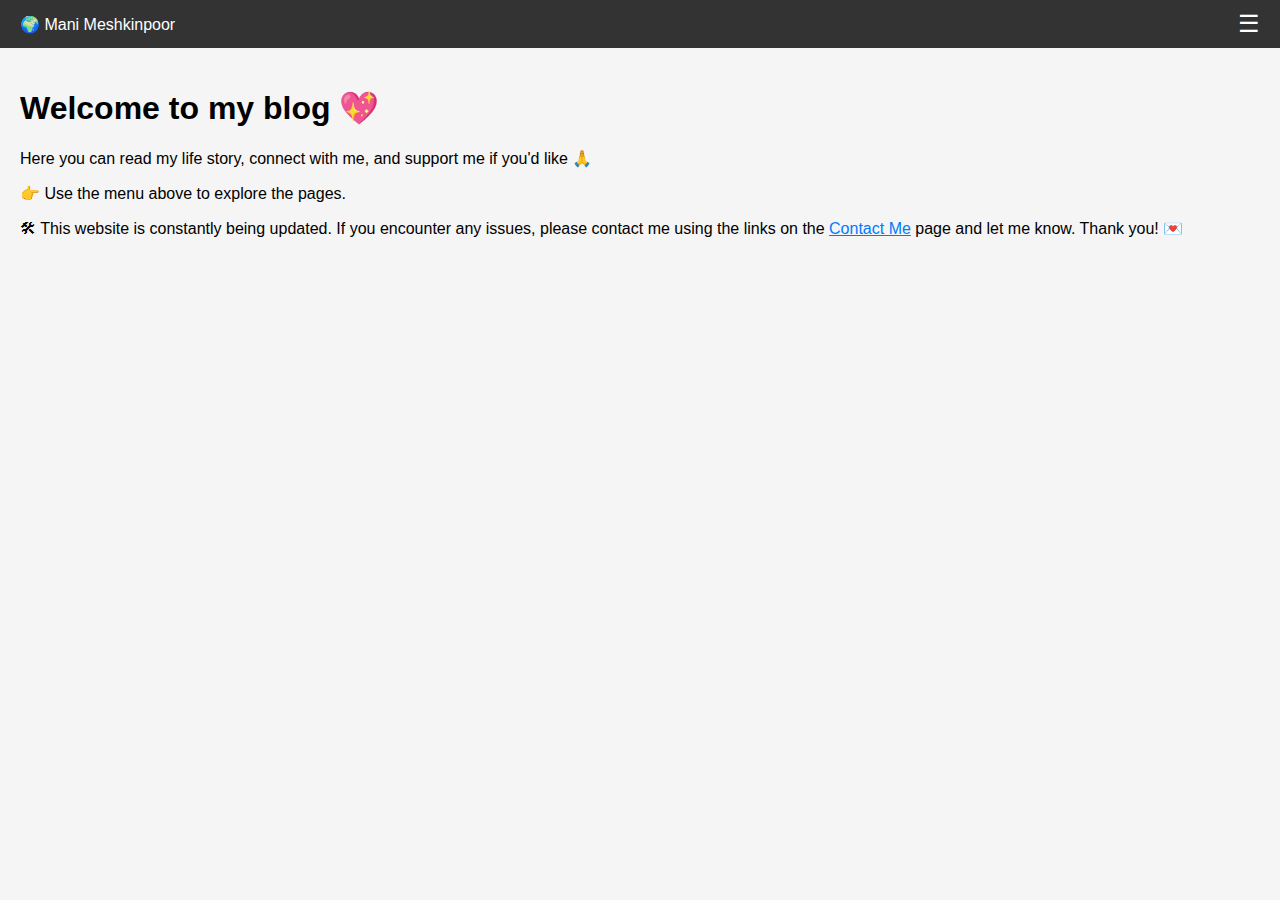
<file: index.html>
<!DOCTYPE html>
<html lang="en">
<head>
  <meta charset="UTF-8">
<meta property="og:title" content="Welcome to My Official Website" />
<meta property="og:description" content="This is the official website of a real person seeking support and freedom. Discover my journey, learn the truth, and join my mission." />
<meta property="og:url" content="https://diaperlover2.github.io/" />
<meta property="og:type" content="website" />
<meta property="og:image" content="https://diaperlover2.github.io/images/cover.jpg" />
  <meta name="viewport" content="width=device-width, initial-scale=1.0">
  <title>Mani Meshkinpoor Blog</title>
 <!-- Google Analytics -->
<script async src="https://www.googletagmanager.com/gtag/js?id=G-LQ7JSGT8RN"></script>
<script>
  window.dataLayer = window.dataLayer || [];
  function gtag(){dataLayer.push(arguments);}
  gtag('js', new Date());
  gtag('config', 'G-LQ7JSGT8RN');
</script>
<script type="application/ld+json">
{
  "@context": "https://schema.org",
  "@type": "WebSite",
  "name": "My Personal Blog",
  "url": "https://diaperlover2.github.io",
  "potentialAction": {
    "@type": "SearchAction",
    "target": "https://diaperlover2.github.io/?q={search_term_string}",
    "query-input": "required name=search_term_string"
  }
}
</script>
  <style>
    body {
      margin: 0;
      font-family: sans-serif;
      background: #f5f5f5;
    }
    header {
      background: #333;
      color: white;
      padding: 10px 20px;
      display: flex;
      align-items: center;
      justify-content: space-between;
    }
    .menu-btn {
      cursor: pointer;
      font-size: 24px;
    }
    .sidebar {
      position: fixed;
      top: 0;
      right: -250px;
      width: 250px;
      height: 100%;
      background-color: #222;
      color: white;
      transition: right 0.3s ease-in-out;
      padding-top: 60px;
      z-index: 999;
    }
    .sidebar a {
      display: block;
      padding: 15px 20px;
      text-decoration: none;
      color: white;
      border-bottom: 1px solid #444;
    }
    .sidebar a:hover {
      background: #444;
    }
    .sidebar.open {
      right: 0;
    }
    .overlay {
      position: fixed;
      top: 0;
      left: 0;
      width: 100%;
      height: 100%;
      background: rgba(0, 0, 0, 0.5);
      display: none;
      z-index: 998;
    }
    .overlay.show {
      display: block;
    }
  </style>
<!-- Meta SEO Tags -->
<meta name="description" content="This is the official personal blog of Mani Meshkinpoor, sharing real-life stories, requests for help, and open connection.">
<meta name="keywords" content="Mani Meshkinpoor, help me, donation, blog, real life, refugee, support">
<meta name="author" content="Mani Meshkinpoor">
<meta name="robots" content="index, follow"></head>
<body>
<link rel="icon" href="favicon.ico" type="image/x-icon">
  <header>
    <div>🌍 Mani Meshkinpoor</div>
    <div class="menu-btn" onclick="toggleSidebar()">☰</div>
  </header>

  <div id="sidebar" class="sidebar">
    <a href="index.html">🏠 Home</a>
    <a href="about.html">👤 About Me</a>
    <a href="blog.html">📝 Blog</a>
    <a href="contact.html">📬 Contact</a>
    <a href="donate.html">💸 donate</a>
    <a href="gallery.html">Gallery</a>
    <a href="faq.html">FAQ</a>
  </div>

  <div id="overlay" class="overlay" onclick="toggleSidebar()"></div>

  <main style="padding: 20px;">
  <h1>Welcome to my blog 💖</h1>
  <p>Here you can read my life story, connect with me, and support me if you'd like 🙏</p>
  <p>👉 Use the menu above to explore the pages.</p>
  <p>🛠 This website is constantly being updated.  
     If you encounter any issues, please contact me using the links on the <a href="contact.html" style="color: #007bff;">Contact Me</a> page and let me know. Thank you! 💌</p>
</main>

  <script>
    function toggleSidebar() {
      document.getElementById('sidebar').classList.toggle('open');
      document.getElementById('overlay').classList.toggle('show');
    }
  </script>
</body>
<div style="position: fixed; top: 0; left: 0; width: 100%; z-index: 999;">
  </div>

<div style="margin-top: 600px;"></div>
</html>
<!DOCTYPE html>
<html lang="en">
<head>
    <meta charset="UTF-8">
    <meta name="viewport" content="width=device-width, initial-scale=1.0">
    <title>Your Website</title>
    <style>
        .banner {
            position: fixed;
            top: 0;
            left: 0;
            width: 100%;
            z-index: 1000; /* Ensures the image stays on top of other elements */
        }
        .banner img {
            width: 100%;
            height: auto; /* Maintains image aspect ratio */
            object-fit: cover; /* Keeps the image clear and fills the space */
        }
        .content {
            margin-top: 600px; /* Pushes content below the banner */
        }
    </style>
</head>
<body>
    <div class="banner">
    
    <div class="content">
        <!-- Rest of your website content goes here -->
    </div>
</body>
</html>
</file>
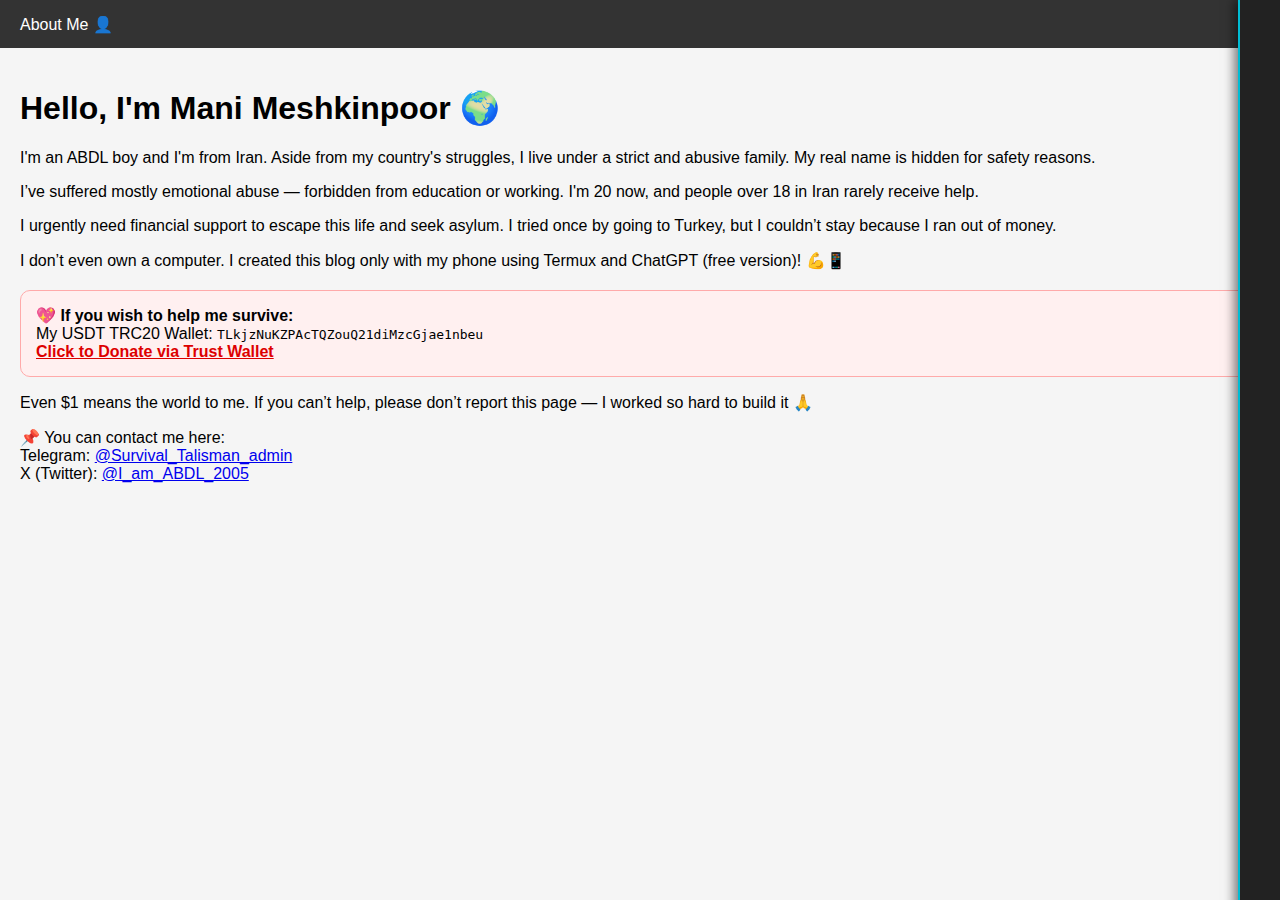
<file: about.html>
<!DOCTYPE html>
<html lang="en">
<head>
  <meta charset="UTF-8" />
  <meta name="viewport" content="width=device-width, initial-scale=1.0" />
  <title>About Me - Mani Meshkinpoor</title>

  <!-- Favicon -->
  <link rel="icon" href="favicon.ico" type="image/x-icon">

  <!-- Meta SEO -->
  <meta name="description" content="This is the official personal blog of Mani Meshkinpoor, sharing real-life stories, requests for help, and open connection.">
  <meta name="keywords" content="Mani Meshkinpoor, help me, donation, blog, real life, refugee, support">
  <meta name="author" content="Mani Meshkinpoor">
  <meta name="robots" content="index, follow">

  <!-- Open Graph -->
  <meta property="og:title" content="About Me" />
  <meta property="og:description" content="Learn more about my life, struggles, and reasons for building this website and campaign." />
  <meta property="og:url" content="https://diaperlover2.github.io/about.html" />
  <meta property="og:type" content="profile" />
  <meta property="og:image" content="https://diaperlover2.github.io/images/about-cover.jpg" />

  <!-- Twitter Card -->
  <meta name="twitter:card" content="summary_large_image" />
  <meta name="twitter:title" content="About Me - Mani Meshkinpoor" />
  <meta name="twitter:description" content="Learn more about my life, struggles, and reasons for building this website and campaign." />
  <meta name="twitter:image" content="https://diaperlover2.github.io/images/about-cover.jpg" />
  <meta name="twitter:site" content="@I_am_ABDL_2005" />

  <!-- JSON-LD Schema -->
  <script type="application/ld+json">
  {
    "@context": "https://schema.org",
    "@type": "Person",
    "name": "Mani Meshkinpoor",
    "url": "https://diaperlover2.github.io/about.html",
    "image": "https://diaperlover2.github.io/images/about-cover.jpg",
    "description": "Refugee from Iran seeking help and support. Learn more about my struggles and why I built this campaign.",
    "sameAs": [
      "https://x.com/I_am_ABDL_2005",
      "https://t.me/Survival_Talisman_admin"
    ]
  }
  </script>

  <!-- Google Analytics -->
  <script async src="https://www.googletagmanager.com/gtag/js?id=G-LQ7JSGT8RN"></script>
  <script>
    window.dataLayer = window.dataLayer || [];
    function gtag(){dataLayer.push(arguments);}
    gtag('js', new Date());
    gtag('config', 'G-LQ7JSGT8RN');
  </script>

  <!-- Style -->
  <link rel="stylesheet" href="style.css">
  <style>
    body {
      margin: 0;
      font-family: sans-serif;
      background: #f5f5f5;
    }
    header {
      background: #333;
      color: white;
      padding: 10px 20px;
      display: flex;
      align-items: center;
      justify-content: space-between;
    }
    .menu-btn {
      cursor: pointer;
      font-size: 24px;
    }
    .sidebar {
      position: fixed;
      top: 0;
      right: -250px;
      width: 250px;
      height: 100%;
      background-color: #222;
      color: white;
      transition: right 0.3s ease-in-out;
      padding-top: 60px;
    }
    .sidebar a {
      display: block;
      padding: 15px 20px;
      text-decoration: none;
      color: white;
      border-bottom: 1px solid #444;
    }
    .sidebar a:hover {
      background: #444;
    }
    .sidebar.open {
      right: 0;
    }
    .overlay {
      position: fixed;
      top: 0;
      left: 0;
      width: 100%;
      height: 100%;
      background: rgba(0, 0, 0, 0.5);
      display: none;
    }
    .overlay.show {
      display: block;
    }
    main {
      padding: 20px;
    }
    .donate-box {
      margin-top: 20px;
      padding: 15px;
      background: #fff0f0;
      border: 1px solid #ffaaaa;
      border-radius: 10px;
    }
    .donate-box a {
      color: #d00;
      font-weight: bold;
    }
  </style>
</head>
<body>

  <div id="menu-placeholder"></div>

  <header>
    <div>About Me 👤</div>
    <div class="menu-btn" onclick="toggleSidebar()">☰</div>
  </header>

  <div id="sidebar" class="sidebar"></div>
  <div id="overlay" class="overlay" onclick="toggleSidebar()"></div>

  <main>
    <h1>Hello, I'm Mani Meshkinpoor 🌍</h1>
    <p>
      I'm an ABDL boy and I'm from Iran. Aside from my country's struggles, I live under a strict and abusive family. My real name is hidden for safety reasons.
    </p>
    <p>
      I’ve suffered mostly emotional abuse — forbidden from education or working. I'm 20 now, and people over 18 in Iran rarely receive help.
    </p>
    <p>
      I urgently need financial support to escape this life and seek asylum. I tried once by going to Turkey, but I couldn’t stay because I ran out of money.
    </p>
    <p>
      I don’t even own a computer. I created this blog only with my phone using Termux and ChatGPT (free version)! 💪📱
    </p>
    <div class="donate-box">
      💖 <strong>If you wish to help me survive:</strong><br>
      My USDT TRC20 Wallet: <code>TLkjzNuKZPAcTQZouQ21diMzcGjae1nbeu</code><br>
      <a href="https://link.trustwallet.com/send?coin=195&address=TLkjzNuKZPAcTQZouQ21diMzcGjae1nbeu&token_id=TR7NHqjeKQxGTCi8q8ZY4pL8otSzgjLj6t" target="_blank">Click to Donate via Trust Wallet</a>
    </div>
    <p>
      Even $1 means the world to me. If you can’t help, please don’t report this page — I worked so hard to build it 🙏
    </p>
    <p>
      📌 You can contact me here:<br>
      Telegram: <a href="https://t.me/Survival_Talisman_admin" target="_blank">@Survival_Talisman_admin</a><br>
      X (Twitter): <a href="https://x.com/I_am_ABDL_2005" target="_blank">@I_am_ABDL_2005</a>
    </p>
  </main>

  <script>
    function toggleSidebar() {
      document.getElementById('sidebar').classList.toggle('open');
      document.getElementById('overlay').classList.toggle('show');
    }

    fetch('sidebar.html')
      .then(response => response.text())
      .then(data => {
        document.getElementById('sidebar').innerHTML = data;
      });
  </script>

</body>
</html>
</file>
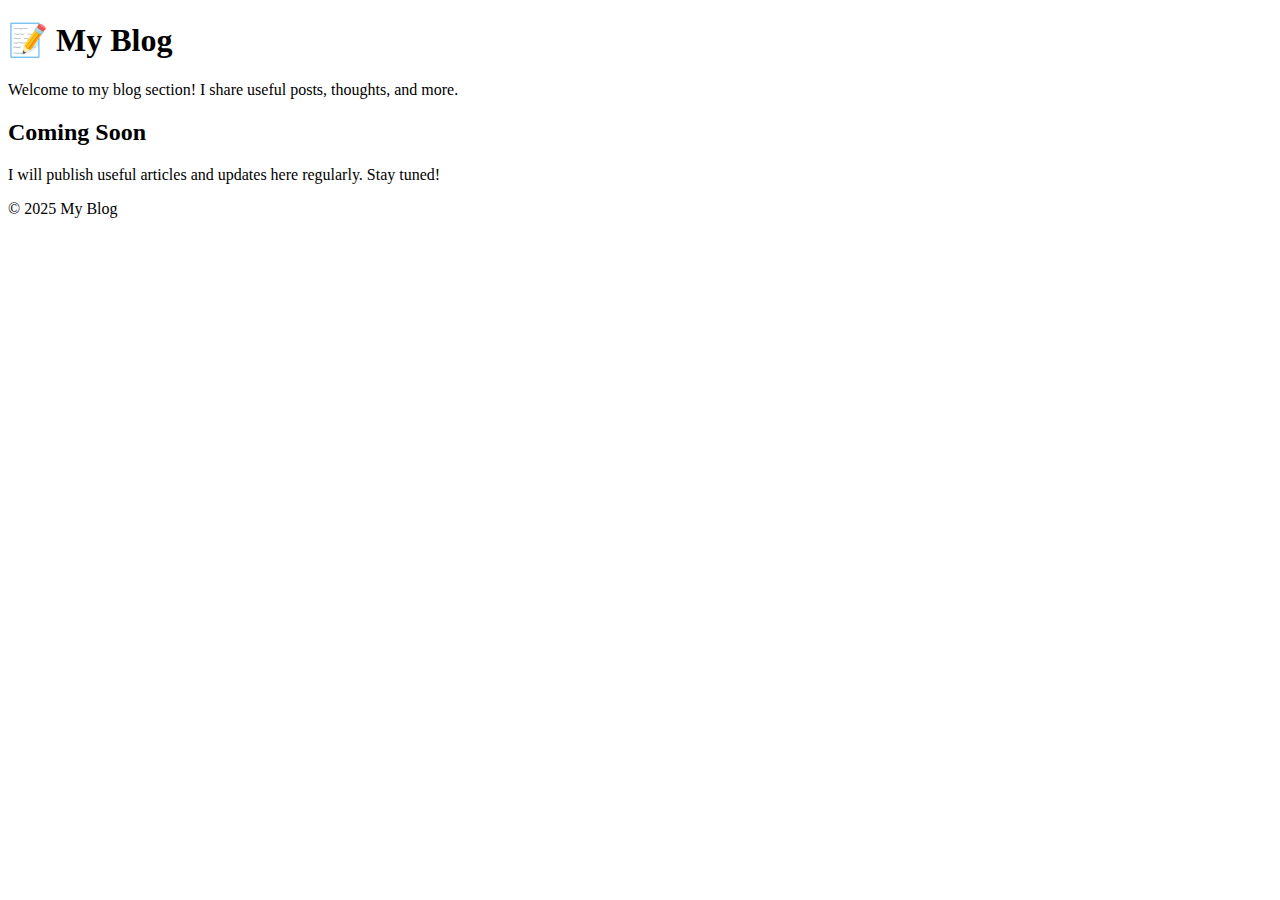
<file: blog.html>
<!DOCTYPE html>
<html lang="en">
<head>
  <meta charset="UTF-8" />
<meta property="og:title" content="My Blog" />
<meta property="og:description" content="Read detailed posts about my journey, life, challenges, and updates. I share everything openly." />
<meta property="og:url" content="https://diaperlover2.github.io/blog.html" />
<meta property="og:type" content="article" />
<meta property="og:image" content="https://diaperlover2.github.io/images/blog.jpg" />
  <meta name="viewport" content="width=device-width, initial-scale=1.0" />
  <title>My Blog</title>
  <link rel="stylesheet" href="style.css" />

  <!-- 🔍 Google Analytics -->
  <script async src="https://www.googletagmanager.com/gtag/js?id=G-XXXXXXXXXX"></script>
  <script>
    window.dataLayer = window.dataLayer || [];
    function gtag(){dataLayer.push(arguments);}
    gtag('js', new Date());
    gtag('config', 'G-LQ7JSGT8RN');
  </script>
<script type="application/ld+json">
{
  "@context": "https://schema.org",
  "@type": "WebSite",
  "name": "My Personal Blog",
  "url": "https://diaperlover2.github.io",
  "potentialAction": {
    "@type": "SearchAction",
    "target": "https://diaperlover2.github.io/?q={search_term_string}",
    "query-input": "required name=search_term_string"
  }
}
</script>
<meta name="description" content="Read useful posts, articles, and updates about my life and thoughts. Stay connected!" />
</head>
<body>
  <header>
    <h1>📝 My Blog</h1>
    <p>Welcome to my blog section! I share useful posts, thoughts, and more.</p>
  </header>

  <main>
    <section class="blog-posts">
      <article>
        <h2>Coming Soon</h2>
        <p>I will publish useful articles and updates here regularly. Stay tuned!</p>
      </article>
    </section>
  </main>

  <footer>
    <p>&copy; 2025 My Blog</p>
  </footer>
</body>
</html>
</file>
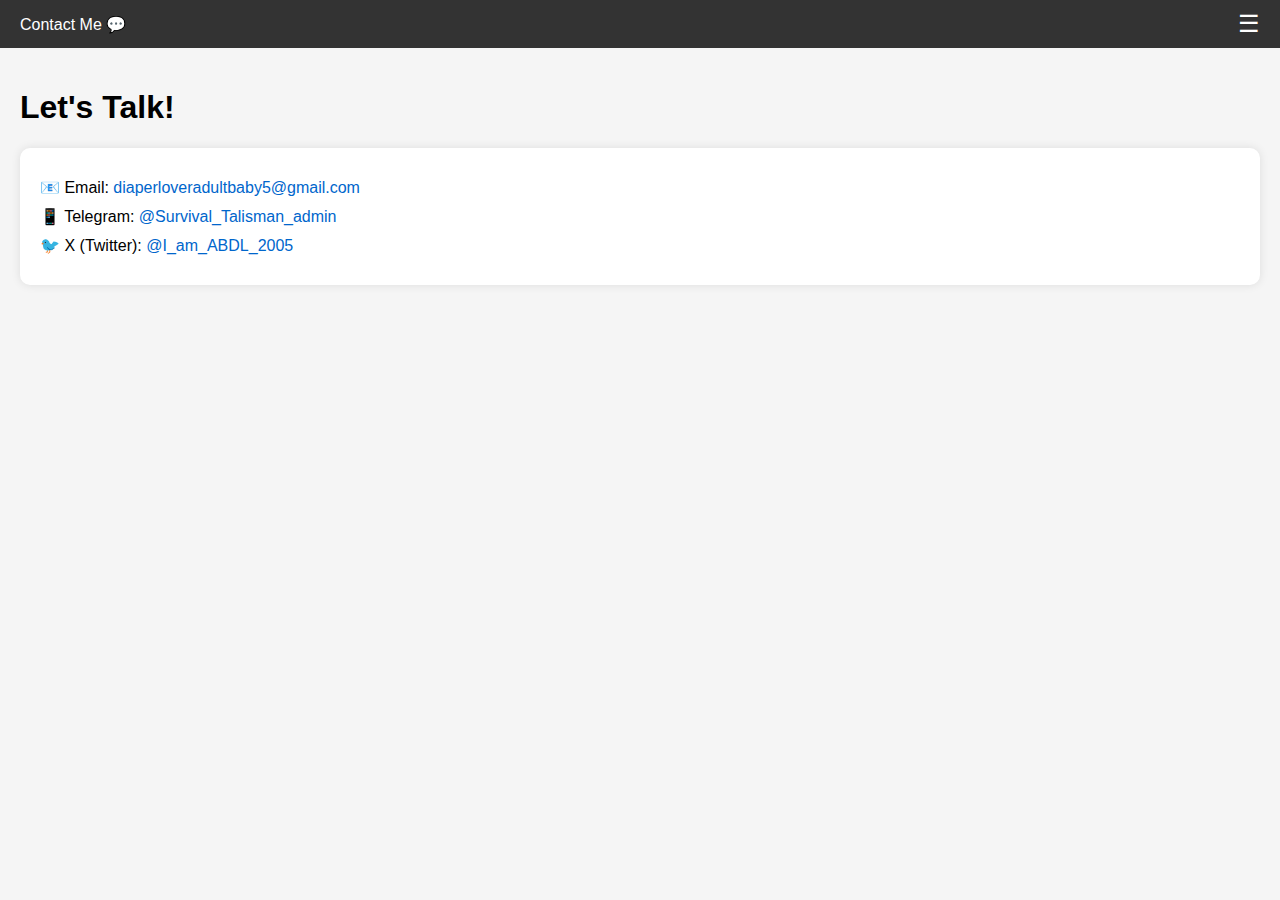
<file: contact.html>
<!DOCTYPE html>
<html lang="en">
<head>
  <meta charset="UTF-8" />
  <meta name="viewport" content="width=device-width, initial-scale=1.0" />
  <title>Contact Me</title>
  <style>
    body {
      margin: 0;
      font-family: sans-serif;
      background: #f5f5f5;
    }
    header {
      background: #333;
      color: white;
      padding: 10px 20px;
      display: flex;
      align-items: center;
      justify-content: space-between;
    }
    .menu-btn {
      cursor: pointer;
      font-size: 24px;
    }
    .sidebar {
      position: fixed;
      top: 0;
      right: -250px;
      width: 250px;
      height: 100%;
      background-color: #222;
      color: white;
      transition: right 0.3s ease-in-out;
      padding-top: 60px;
    }
    .sidebar a {
      display: block;
      padding: 15px 20px;
      text-decoration: none;
      color: white;
      border-bottom: 1px solid #444;
    }
    .sidebar a:hover {
      background: #444;
    }
    .sidebar.open {
      right: 0;
    }
    .overlay {
      position: fixed;
      top: 0;
      left: 0;
      width: 100%;
      height: 100%;
      background: rgba(0, 0, 0, 0.5);
      display: none;
    }
    .overlay.show {
      display: block;
    }
    main {
      padding: 20px;
    }
    .contact-info {
      background: #fff;
      padding: 20px;
      border-radius: 10px;
      box-shadow: 0 0 10px rgba(0,0,0,0.1);
    }
    .contact-info p {
      margin: 10px 0;
    }
    .contact-info a {
      color: #0066cc;
      text-decoration: none;
    }
    .contact-info a:hover {
      text-decoration: underline;
    }
  </style>
<!-- Google Analytics -->
<script async src="https://www.googletagmanager.com/gtag/js?id=G-XXXXXXXXXX"></script>
<script>
  window.dataLayer = window.dataLayer || [];
  function gtag(){dataLayer.push(arguments);}
  gtag('js', new Date());

  gtag('config', 'G-LQ7JSGT8RN');
</script>
</head>
<body>
  <header>
    <div>Contact Me 💬</div>
    <div class="menu-btn" onclick="toggleSidebar()">&#9776;</div>
  </header>
  <div id="sidebar" class="sidebar">
    <a href="index.html">🏠 Home</a>
    <a href="about.html">👤 About Me</a>
    <a href="contact.html">📬 Contact</a>
    <a href="donate.html">💸 Support Me</a>
  </div>
  <div id="overlay" class="overlay" onclick="toggleSidebar()"></div>

  <main>
    <h1>Let's Talk!</h1>
    <div class="contact-info">
      <p>📧 Email: <a href="mailto:diaperloveradultbaby5@gmail.com">diaperloveradultbaby5@gmail.com</a></p>
      <p>📱 Telegram: <a href="https://t.me/Survival_Talisman_admin" target="_blank">@Survival_Talisman_admin</a></p>
      <p>🐦 X (Twitter): <a href="https://x.com/I_am_ABDL_2005" target="_blank">@I_am_ABDL_2005</a></p>
    </div>
  </main>

  <script>
    function toggleSidebar() {
      document.getElementById('sidebar').classList.toggle('open');
      document.getElementById('overlay').classList.toggle('show');
    }
  </script>
</body>
</html>
</file>
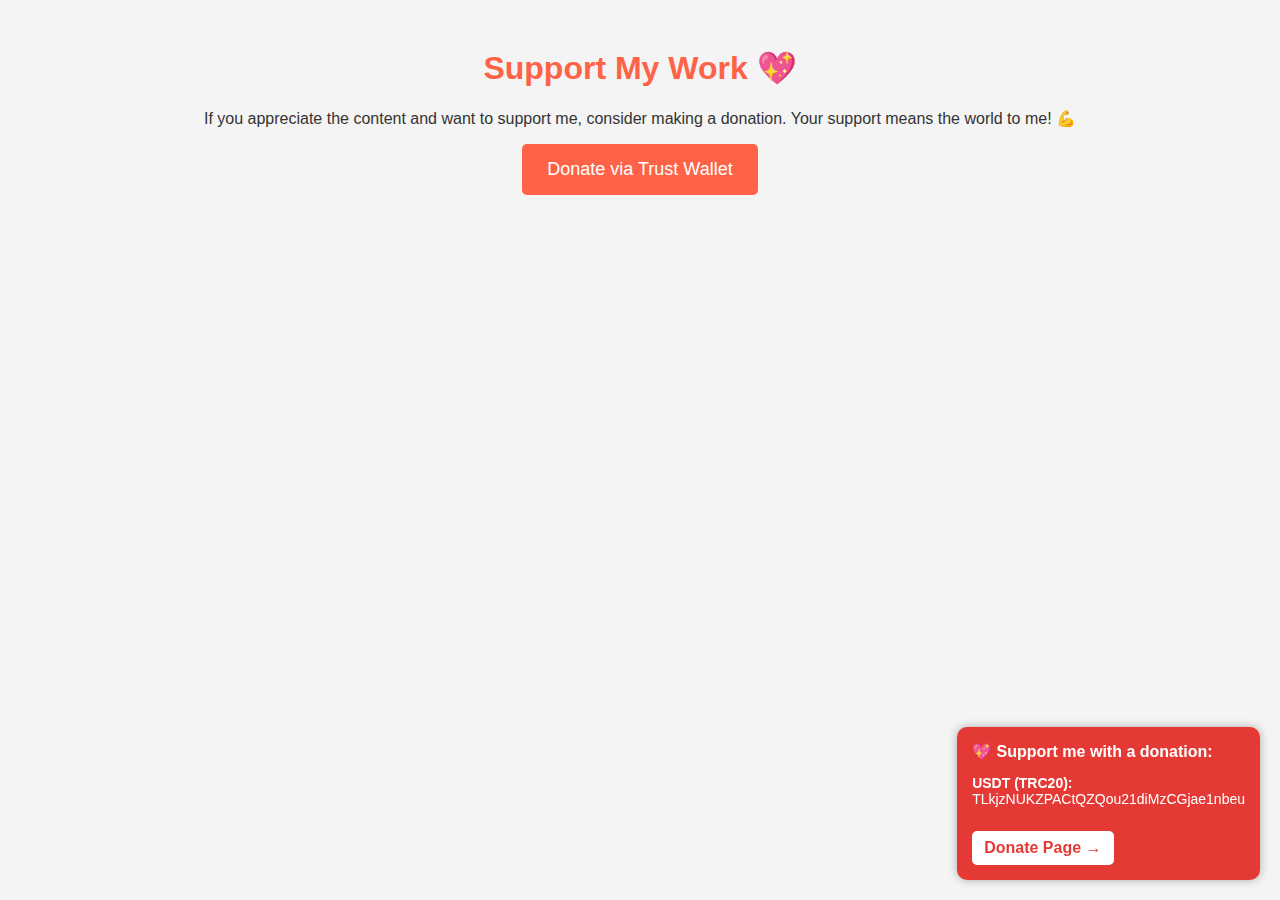
<file: donate.html>
<!DOCTYPE html>
<html lang="en">
<head>
  <meta charset="UTF-8">
  <meta name="viewport" content="width=device-width, initial-scale=1.0">
  <title>Donate to Support</title>
  <style>
    body {
      font-family: Arial, sans-serif;
      background-color: #f4f4f4;
      color: #333;
      padding: 20px;
    }
    h1 {
      text-align: center;
      color: #FF6347;
    }
    .donation-info {
      text-align: center;
      margin-top: 20px;
    }
    .donate-btn {
      background-color: #FF6347;
      color: white;
      padding: 15px 25px;
      font-size: 18px;
      border: none;
      border-radius: 5px;
      cursor: pointer;
    }
    .donate-btn:hover {
      background-color: #e5533d;
    }
  </style>
<!-- Google Analytics -->
<script async src="https://www.googletagmanager.com/gtag/js?id=G-YOUR-ID-HERE"></script>
<script>
  window.dataLayer = window.dataLayer || [];
  function gtag(){dataLayer.push(arguments);}
  gtag('js', new Date());

  gtag('config', 'G-LQ7JSGT8RN');
</script>
<script type="application/ld+json">
{
  "@context": "https://schema.org",
  "@type": "WebSite",
  "name": "My Personal Blog",
  "url": "https://diaperlover2.github.io",
  "potentialAction": {
    "@type": "SearchAction",
    "target": "https://diaperlover2.github.io/?q={search_term_string}",
    "query-input": "required name=search_term_string"
  }
}
</script>
<meta name="description" content="Support me if you like my work. Every little help is appreciated and makes a difference." />
</head>
<body>
  <h1>Support My Work 💖</h1>
  <div class="donation-info">
    <p>If you appreciate the content and want to support me, consider making a donation. Your support means the world to me! 💪</p>
    <button class="donate-btn" onclick="window.location.href='https://link.trustwallet.com/send?coin=195&address=TLkjzNuKZPAcTQZouQ21diMzcGjae1nbeu&token_id=TR7NHqjeKQxGTCi8q8ZY4pL8otSzgjLj6t'">
      Donate via Trust Wallet
    </button>
  </div>
</body>
<!-- Fixed Donation Box -->
<div style="
  position: fixed;
  bottom: 20px;
  right: 20px;
  background-color: #e53935;
  color: white;
  padding: 15px;
  border-radius: 10px;
  box-shadow: 0 0 10px rgba(0,0,0,0.3);
  z-index: 1000;
  max-width: 300px;
  font-family: sans-serif;
">
  <p style="margin: 0 0 10px 0; font-weight: bold;">💖 Support me with a donation:</p>
  <p style="word-break: break-all; font-size: 14px;">
    <strong>USDT (TRC20):</strong><br>
    TLkjzNUKZPACtQZQou21diMzCGjae1nbeu
  </p>
  <a href="donate.html" style="
    display: inline-block;
    margin-top: 10px;
    padding: 8px 12px;
    background-color: white;
    color: #e53935;
    text-decoration: none;
    border-radius: 5px;
    font-weight: bold;
  ">Donate Page →</a>
</div>
</html>
</file>
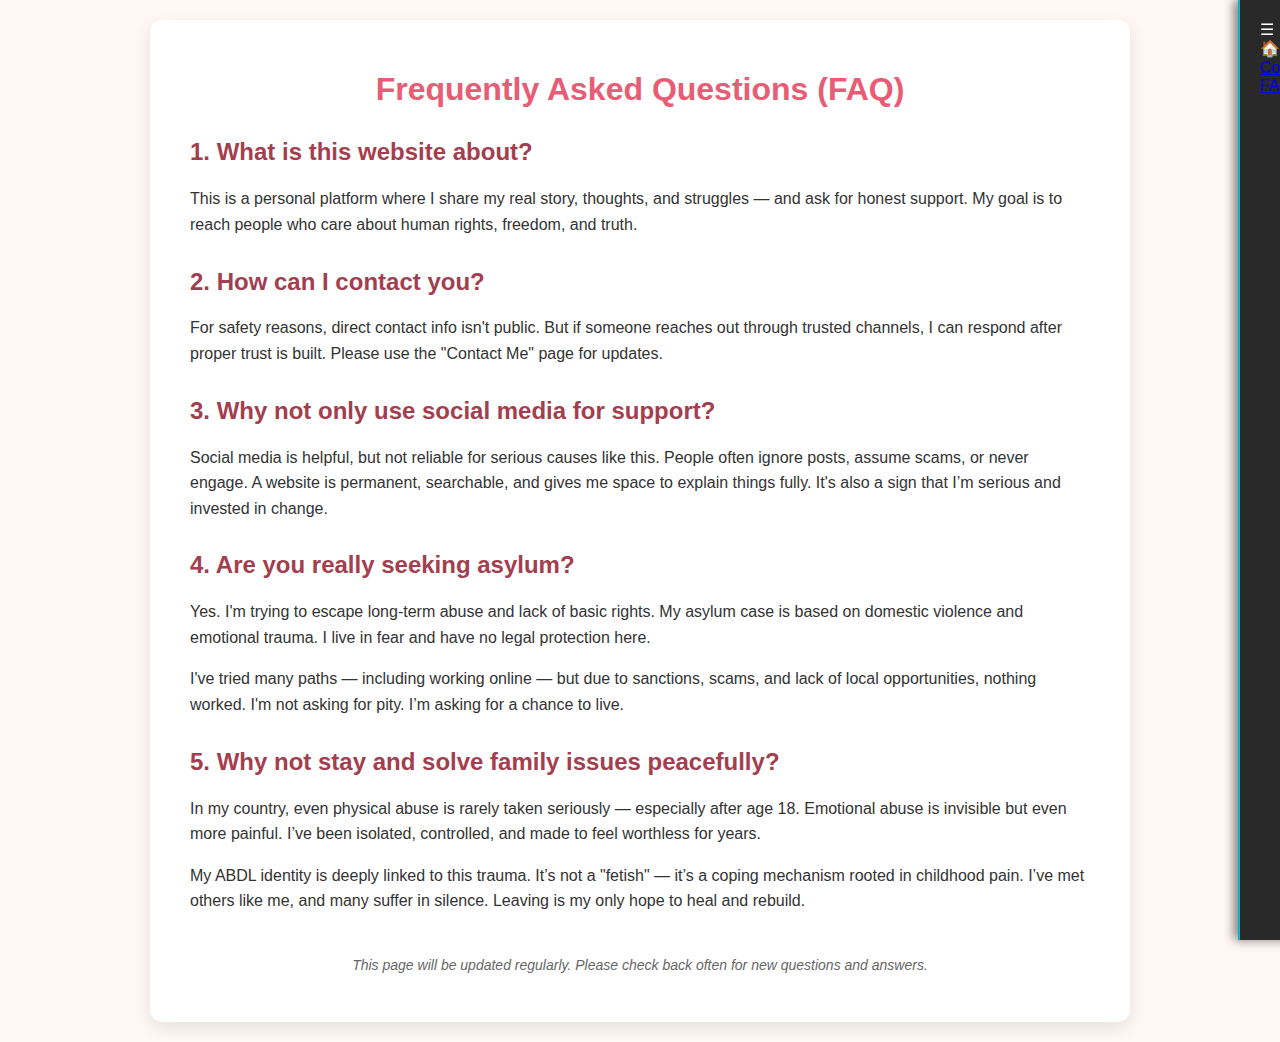
<file: faq.html>
<!DOCTYPE html>
<html lang="en">
<head>
  <meta charset="UTF-8" />
  <meta name="viewport" content="width=device-width, initial-scale=1" />
  <title>FAQ - Support & Asylum Information</title>

  <meta name="description" content="Frequently asked questions about my story, asylum request, and how to support my freedom. Honest answers, real struggles." />
  <meta name="keywords" content="asylum, faq, personal story, support, help, donations, Iran, abuse" />
  <meta name="author" content="Mani Meshkinpoor" />
  <meta name="robots" content="index, follow" />

  <!-- Open Graph -->
  <meta property="og:type" content="website" />
  <meta property="og:url" content="https://diaperlover2.github.io/faq.html" />
  <meta property="og:title" content="FAQ - Support & Asylum Information" />
  <meta property="og:description" content="Answers to real questions about my asylum journey, past trauma, and how to support me." />
  <meta property="og:image" content="https://diaperlover2.github.io/images/gallery.jpg" />

  <!-- Twitter Card -->
  <meta name="twitter:card" content="summary_large_image" />
  <meta name="twitter:title" content="FAQ - Support & Asylum Information" />
  <meta name="twitter:description" content="Answers to real questions about my asylum journey, past trauma, and how to support me." />
  <meta name="twitter:image" content="https://diaperlover2.github.io/images/gallery.jpg" />
  <meta name="twitter:site" content="@I_am_ABDL_2005" />

  <!-- Google Analytics -->
  <script async src="https://www.googletagmanager.com/gtag/js?id=G-LQ7JSGT8RN"></script>
  <script>
    window.dataLayer = window.dataLayer || [];
    function gtag(){dataLayer.push(arguments);}
    gtag('js', new Date());
    gtag('config', 'G-LQ7JSGT8RN');
  </script>

  <link rel="stylesheet" href="style.css" />
  <style>
    body {
      font-family: Arial, sans-serif;
      background: #fff8f5;
      color: #333;
      margin: 0;
      padding: 20px;
    }
    .container {
      max-width: 900px;
      margin: auto;
      background: #fff;
      border-radius: 12px;
      padding: 30px 40px;
      box-shadow: 0 6px 18px rgba(0,0,0,0.1);
    }
    h1 {
      color: #e85d75;
      text-align: center;
      margin-bottom: 30px;
    }
    h2 {
      color: #a33e4e;
      margin-top: 30px;
    }
    p {
      line-height: 1.6;
      font-size: 16px;
      margin-bottom: 16px;
    }
    ul {
      margin-left: 20px;
      margin-bottom: 20px;
    }
    .footer-note {
      margin-top: 40px;
      font-style: italic;
      color: #666;
      text-align: center;
      font-size: 14px;
    }
  </style>
</head>
<body>
  <div id="menu-placeholder"></div>
  <div class="container">
    <h1>Frequently Asked Questions (FAQ)</h1>

    <h2>1. What is this website about?</h2>
    <p>This is a personal platform where I share my real story, thoughts, and struggles — and ask for honest support. My goal is to reach people who care about human rights, freedom, and truth.</p>

    <h2>2. How can I contact you?</h2>
    <p>For safety reasons, direct contact info isn't public. But if someone reaches out through trusted channels, I can respond after proper trust is built. Please use the "Contact Me" page for updates.</p>

    <h2>3. Why not only use social media for support?</h2>
    <p>Social media is helpful, but not reliable for serious causes like this. People often ignore posts, assume scams, or never engage. A website is permanent, searchable, and gives me space to explain things fully. It's also a sign that I’m serious and invested in change.</p>

    <h2>4. Are you really seeking asylum?</h2>
    <p>Yes. I'm trying to escape long-term abuse and lack of basic rights. My asylum case is based on domestic violence and emotional trauma. I live in fear and have no legal protection here.</p>
    <p>I've tried many paths — including working online — but due to sanctions, scams, and lack of local opportunities, nothing worked. I'm not asking for pity. I’m asking for a chance to live.</p>

    <h2>5. Why not stay and solve family issues peacefully?</h2>
    <p>In my country, even physical abuse is rarely taken seriously — especially after age 18. Emotional abuse is invisible but even more painful. I’ve been isolated, controlled, and made to feel worthless for years.</p>
    <p>My ABDL identity is deeply linked to this trauma. It’s not a "fetish" — it’s a coping mechanism rooted in childhood pain. I’ve met others like me, and many suffer in silence. Leaving is my only hope to heal and rebuild.</p>

    <p class="footer-note">This page will be updated regularly. Please check back often for new questions and answers.</p>
  </div>

  <script src="menu.js"></script>
  <script>
    fetch('sidebar.html')
      .then(res => res.text())
      .then(data => {
        document.getElementById('menu-placeholder').innerHTML = data;
      });
  </script>
</body>
</html>
</file>
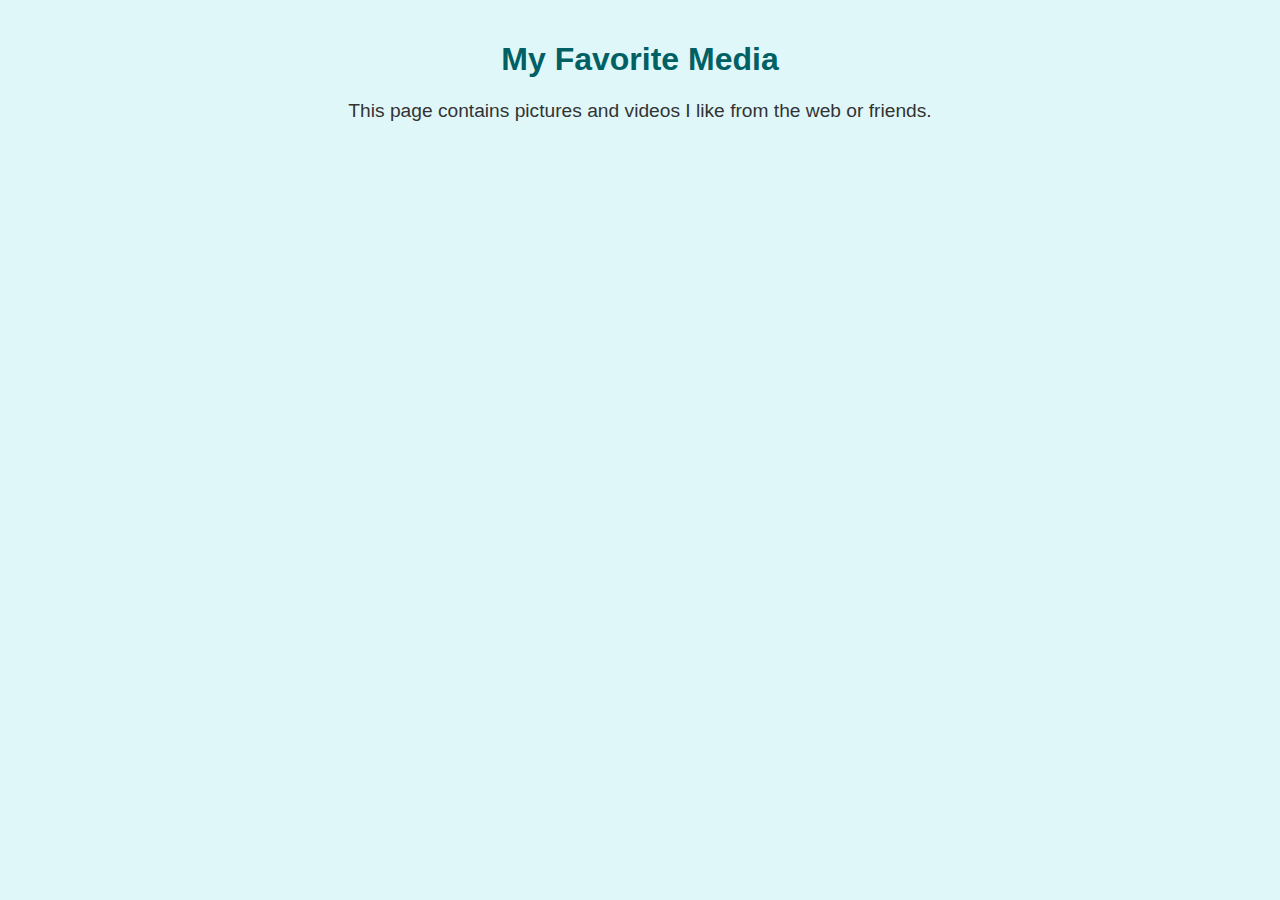
<file: favorite-media.html>
<!DOCTYPE html>
<html lang="en">
<head>
  <meta charset="UTF-8" />
  <meta name="viewport" content="width=device-width, initial-scale=1.0"/>
  <title>Favorite Media</title>
  <style>
    body {
      font-family: sans-serif;
      margin: 0;
      padding: 20px;
      background: #e0f7fa;
      text-align: center;
    }
    h1 {
      color: #006064;
    }
    .content {
      font-size: 1.2em;
      color: #333;
    }
  </style>
  <script async src="https://www.googletagmanager.com/gtag/js?id=G-LQ7JSGT8RN"></script>
  <script>
    window.dataLayer = window.dataLayer || [];
    function gtag(){ dataLayer.push(arguments); }
    gtag('js', new Date());
    gtag('config', 'G-LQ7JSGT8RN');
  </script>
</head>
<body>
  <h1>My Favorite Media</h1>
  <div class="content">
    <p>This page contains pictures and videos I like from the web or friends.</p>
  </div>
</body>
</html>
</file>
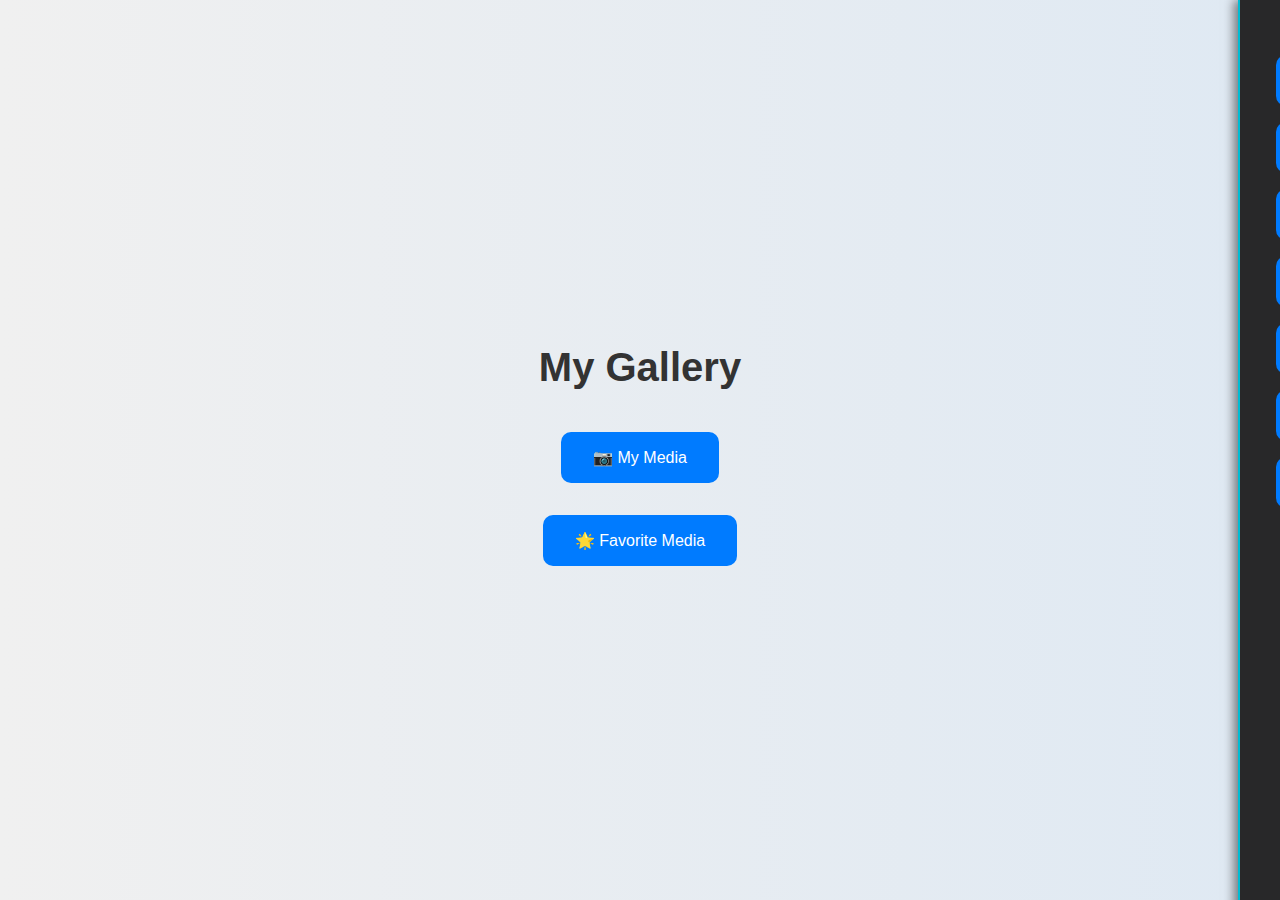
<file: gallery.html>
<!DOCTYPE html>
<html lang="en">
<head>
  <meta charset="UTF-8" />
<meta property="og:title" content="Gallery" />
<meta property="og:description" content="A collection of images from my life, proof of my story, and more." />
<meta property="og:url" content="https://diaperlover2.github.io/gallery.html" />
<meta property="og:type" content="website" />
<meta property="og:image" content="https://diaperlover2.github.io/images/gallery.jpg" />
  <meta name="viewport" content="width=device-width, initial-scale=1.0"/>
  <title>Gallery</title>
  <style>
    body {
      font-family: sans-serif;
      margin: 0;
      padding: 0;
      background: linear-gradient(to right, #f0f0f0, #dfe9f3);
      display: flex;
      flex-direction: column;
      align-items: center;
      justify-content: center;
      min-height: 100vh;
      text-align: center;
    }
    h1 {
      font-size: 2.5em;
      color: #333;
    }
    a {
      display: block;
      margin: 1em;
      padding: 1em 2em;
      background-color: #007bff;
      color: white;
      text-decoration: none;
      border-radius: 10px;
      transition: background 0.3s;
    }
    a:hover {
      background-color: #0056b3;
    }
  </style>
  <script async src="https://www.googletagmanager.com/gtag/js?id=G-LQ7JSGT8RN"></script>
  <script>
    window.dataLayer = window.dataLayer || [];
    function gtag(){ dataLayer.push(arguments); }
    gtag('js', new Date());
    gtag('config', 'G-LQ7JSGT8RN');
  </script>
<link rel="stylesheet" href="style.css">
</head>
<body>
<div id="menu-placeholder"></div>
  <h1>My Gallery</h1>
  <a href="my-media.html">📷 My Media</a>
  <a href="favorite-media.html">🌟 Favorite Media</a>
<script>
  fetch('sidebar.html')
    .then(response => response.text())
    .then(data => {
      document.getElementById('menu-placeholder').innerHTML = data;
    });
</script>
<script src="menu.js"></script>
</body>
</html>
</file>
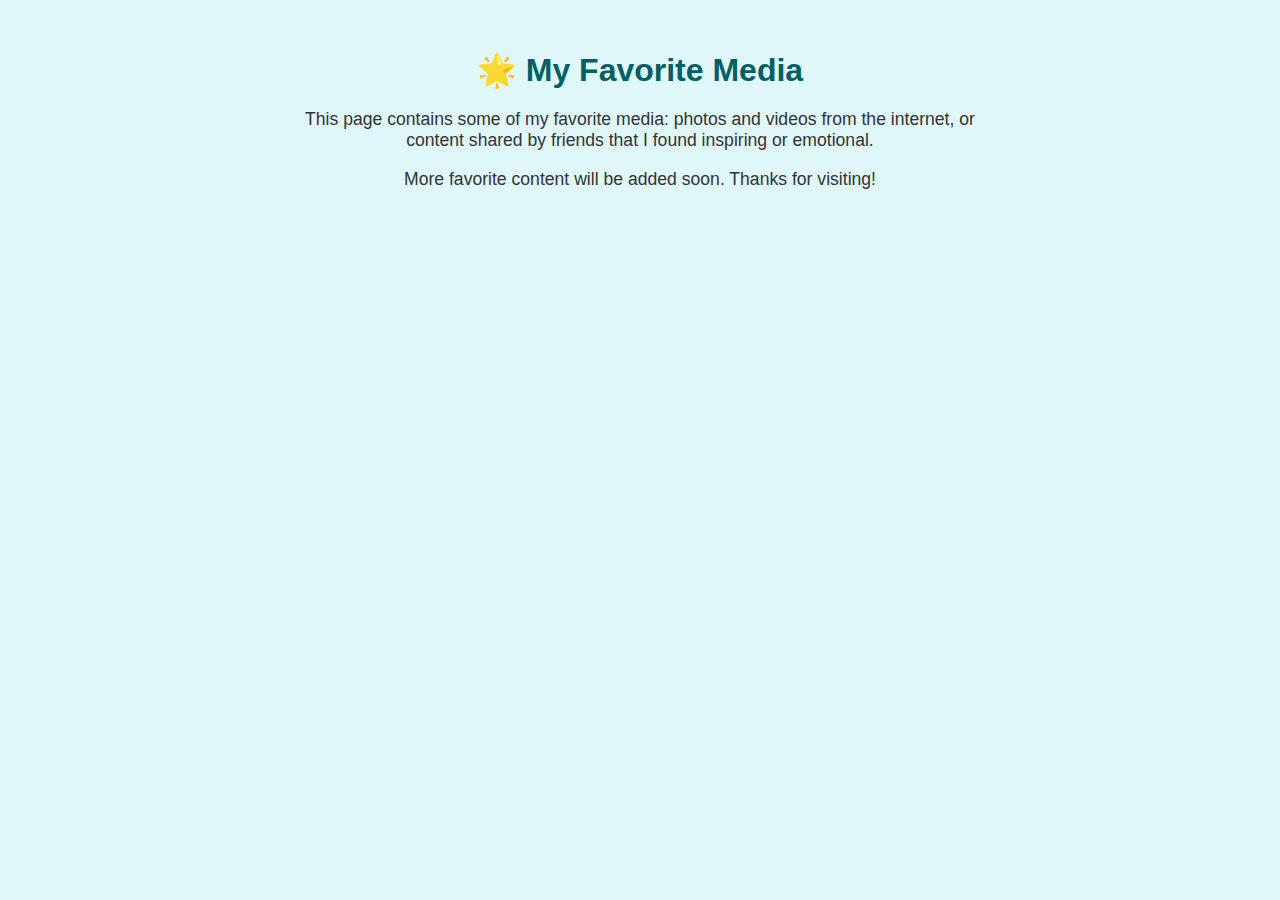
<file: my-favorite-media.html>
<!DOCTYPE html>
<html lang="en">
<head>
  <meta charset="UTF-8" />
  <meta name="viewport" content="width=device-width, initial-scale=1.0"/>
  <title>My Favorite Media</title>
  <meta name="description" content="A collection of media I love — including inspirational photos, videos, and memories." />
  <meta name="keywords" content="favorite media, liked content, inspiration, Mani Meshkinpoor" />
  <meta name="author" content="Mani Meshkinpoor" />
  <meta name="robots" content="index, follow" />
  <script async src="https://www.googletagmanager.com/gtag/js?id=G-LQ7JSGT8RN"></script>
  <script>
    window.dataLayer = window.dataLayer || [];
    function gtag(){ dataLayer.push(arguments); }
    gtag('js', new Date());
    gtag('config', 'G-LQ7JSGT8RN');
  </script>
  <style>
    body {
      font-family: sans-serif;
      background: #e0f7fa;
      margin: 0;
      padding: 30px 15px;
      text-align: center;
    }
    h1 {
      color: #006064;
      margin-bottom: 20px;
    }
    .content {
      font-size: 1.1em;
      color: #333;
      max-width: 700px;
      margin: 0 auto;
    }
  </style>
</head>
<body>
  <h1>🌟 My Favorite Media</h1>
  <div class="content">
    <p>This page contains some of my favorite media: photos and videos from the internet, or content shared by friends that I found inspiring or emotional.</p>
    <p>More favorite content will be added soon. Thanks for visiting!</p>
  </div>
</body>
</html>
</file>
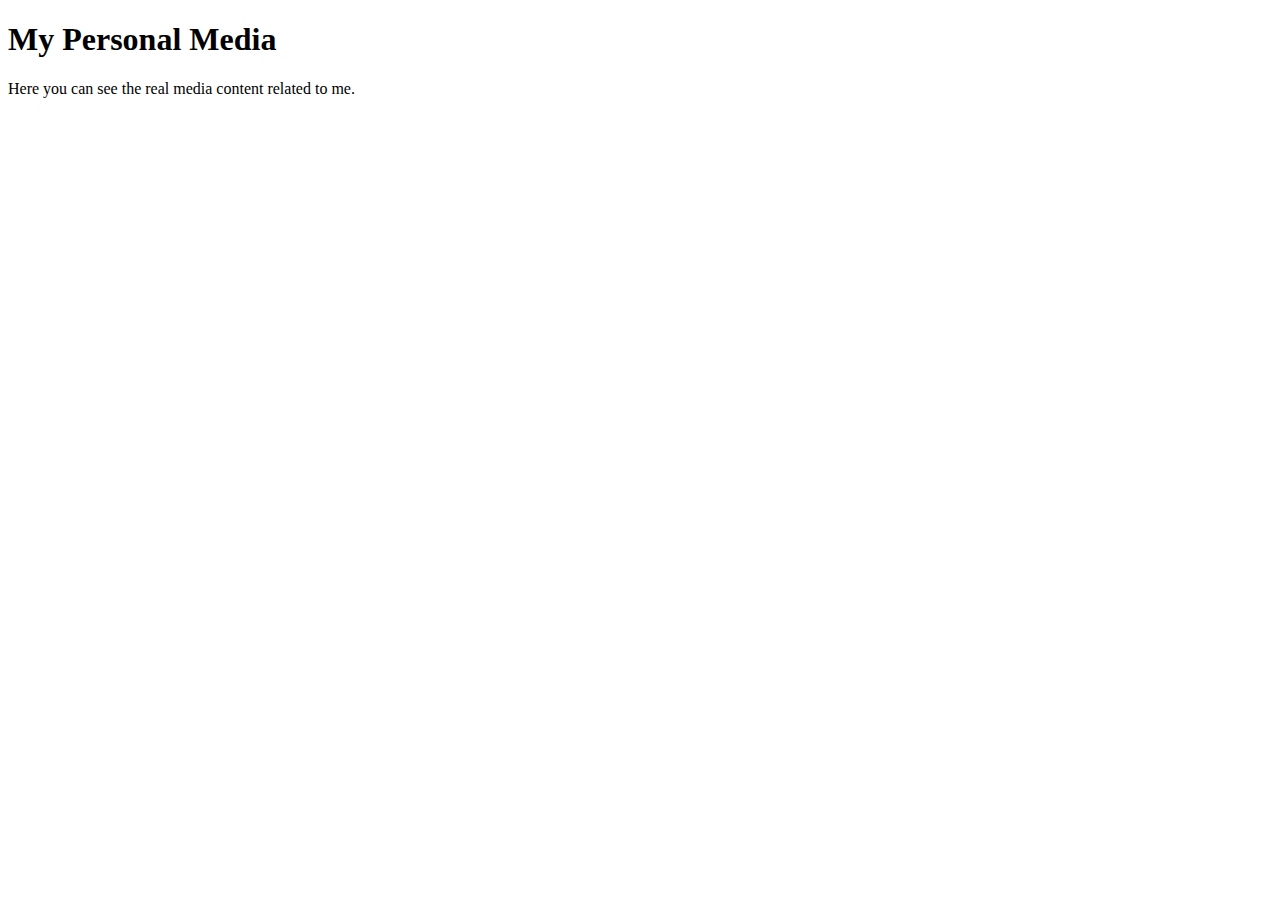
<file: my-media.html>
<!DOCTYPE html>
<html lang="en">
<head>
  <meta charset="UTF-8" />
  <title>My Media</title>
  <script async src="https://www.googletagmanager.com/gtag/js?id=G-LQ7JSGT8RN"></script>
  <script>
    window.dataLayer = window.dataLayer || [];
    function gtag(){dataLayer.push(arguments);}
    gtag('js', new Date());
    gtag('config', 'G-LQ7JSGT8RN');
  </script>
</head>
<body>
  <h1>My Personal Media</h1>
  <p>Here you can see the real media content related to me.</p>
</body>
</html>
</file>
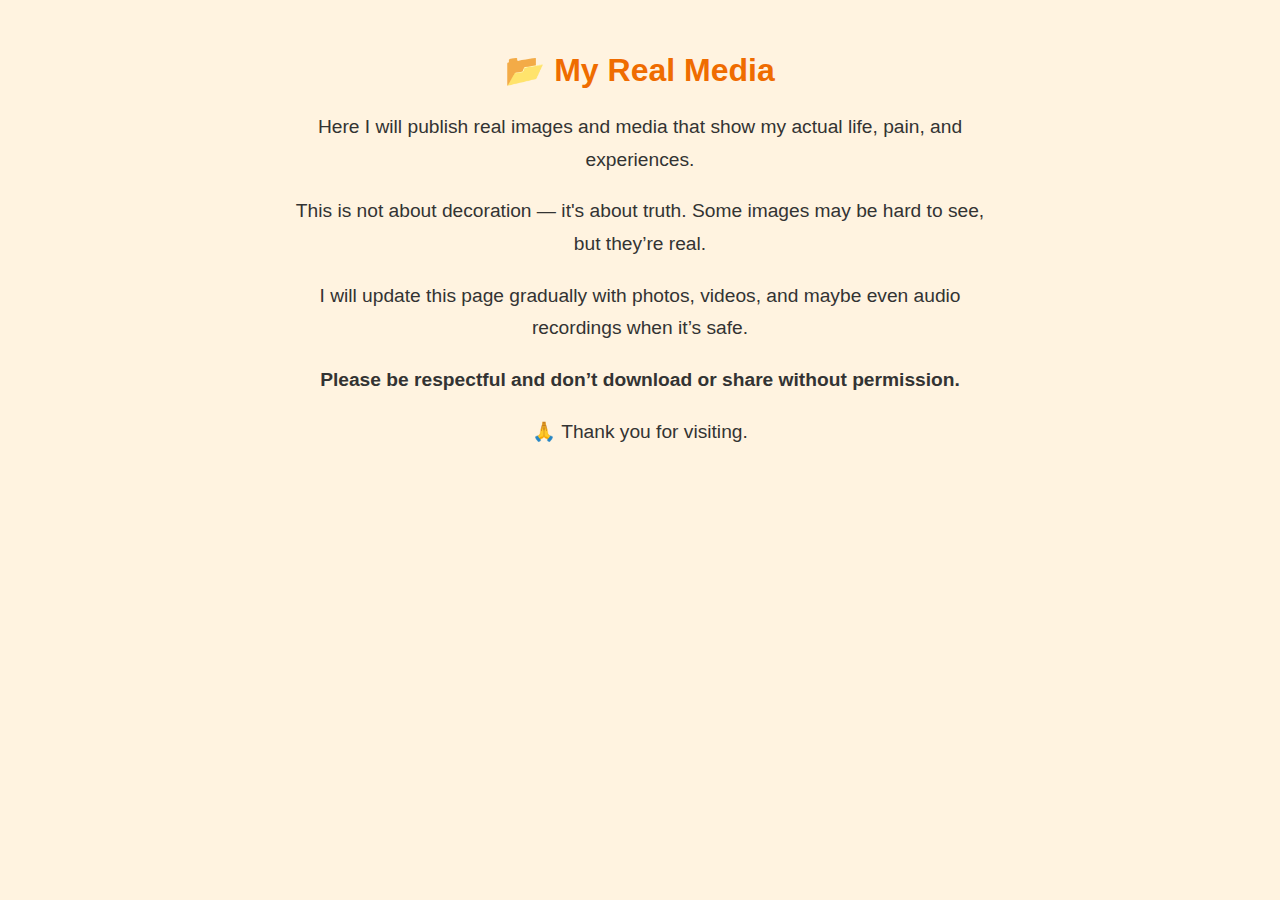
<file: my-real-media.html>
<!DOCTYPE html>
<html lang="en">
<head>
  <meta charset="UTF-8" />
  <meta name="viewport" content="width=device-width, initial-scale=1.0"/>
  <title>My Real Media</title>

  <!-- SEO -->
  <meta name="description" content="This page shows real photos and media from my life as proof and personal truth." />
  <meta name="keywords" content="real, gallery, media, life, Mani Meshkinpoor, truth" />
  <meta name="author" content="Mani Meshkinpoor" />
  <meta name="robots" content="index, follow" />

  <!-- Google Analytics -->
  <script async src="https://www.googletagmanager.com/gtag/js?id=G-LQ7JSGT8RN"></script>
  <script>
    window.dataLayer = window.dataLayer || [];
    function gtag(){ dataLayer.push(arguments); }
    gtag('js', new Date());
    gtag('config', 'G-LQ7JSGT8RN');
  </script>

  <!-- Style -->
  <style>
    body {
      font-family: sans-serif;
      margin: 0;
      padding: 30px;
      background-color: #fff3e0;
      text-align: center;
    }
    h1 {
      color: #ef6c00;
    }
    .content {
      font-size: 1.2em;
      color: #333;
      max-width: 700px;
      margin: auto;
      line-height: 1.7;
    }
  </style>
</head>
<body>
  <h1>📂 My Real Media</h1>
  <div class="content">
    <p>Here I will publish real images and media that show my actual life, pain, and experiences.</p>
    <p>This is not about decoration — it's about truth. Some images may be hard to see, but they’re real.</p>
    <p>I will update this page gradually with photos, videos, and maybe even audio recordings when it’s safe.</p>
    <p><strong>Please be respectful and don’t download or share without permission.</strong></p>
    <p>🙏 Thank you for visiting.</p>
  </div>
</body>
</html>
</file>
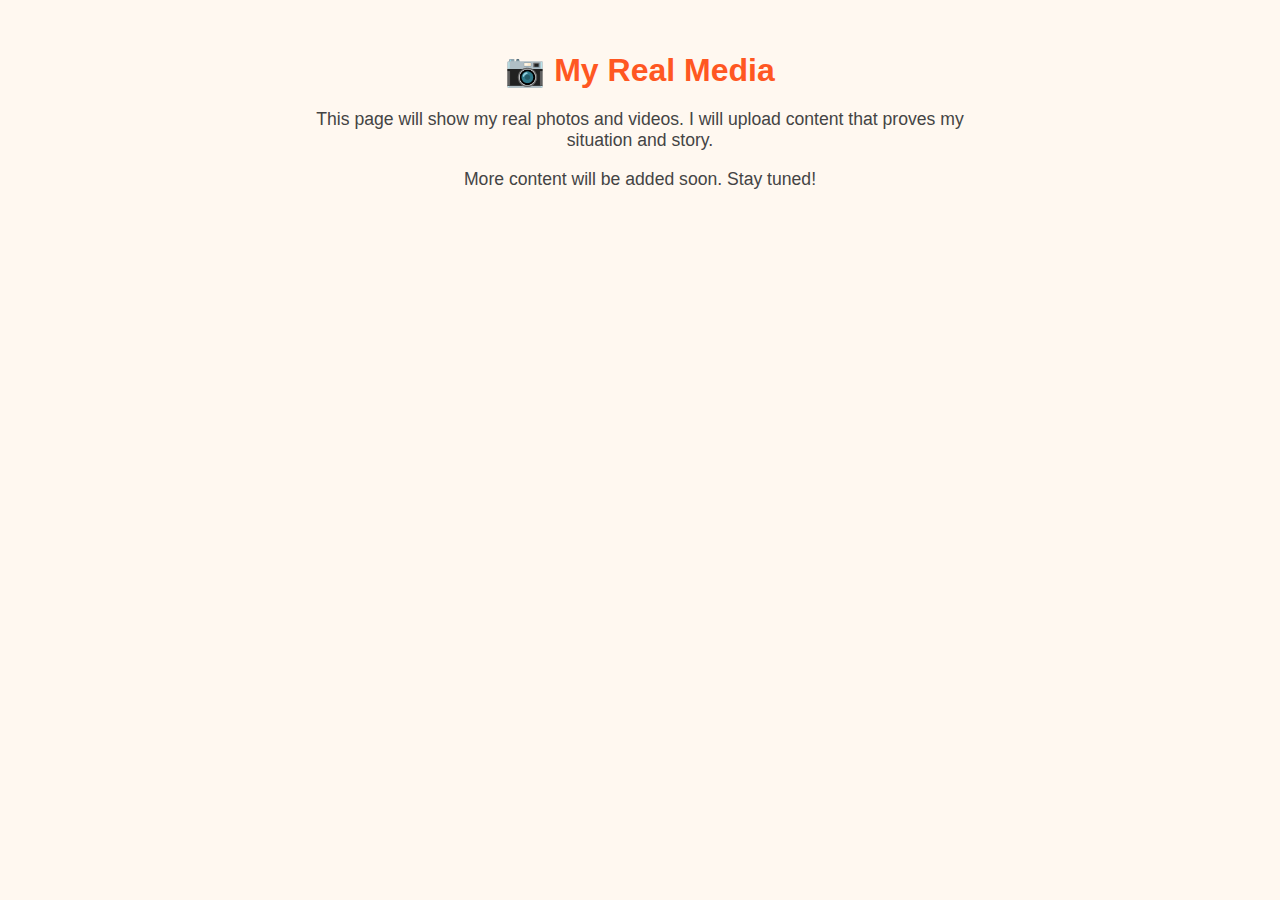
<file: my-real_media.html>
<!DOCTYPE html>
<html lang="en">
<head>
  <meta charset="UTF-8" />
  <meta name="viewport" content="width=device-width, initial-scale=1.0"/>
  <title>My Real Media</title>
  <meta name="description" content="Photos and videos that show real moments of my life and proof of my journey." />
  <meta name="keywords" content="real media, Mani Meshkinpoor, photo, video, life story" />
  <meta name="author" content="Mani Meshkinpoor" />
  <meta name="robots" content="index, follow" />
  <script async src="https://www.googletagmanager.com/gtag/js?id=G-LQ7JSGT8RN"></script>
  <script>
    window.dataLayer = window.dataLayer || [];
    function gtag(){ dataLayer.push(arguments); }
    gtag('js', new Date());
    gtag('config', 'G-LQ7JSGT8RN');
  </script>
  <style>
    body {
      font-family: sans-serif;
      background: #fff8f0;
      margin: 0;
      padding: 30px 15px;
      text-align: center;
    }
    h1 {
      color: #ff5722;
      margin-bottom: 20px;
    }
    .content {
      font-size: 1.1em;
      color: #444;
      max-width: 700px;
      margin: 0 auto;
    }
  </style>
</head>
<body>
  <h1>📷 My Real Media</h1>
  <div class="content">
    <p>This page will show my real photos and videos. I will upload content that proves my situation and story.</p>
    <p>More content will be added soon. Stay tuned!</p>
  </div>
</body>
</html>
</file>
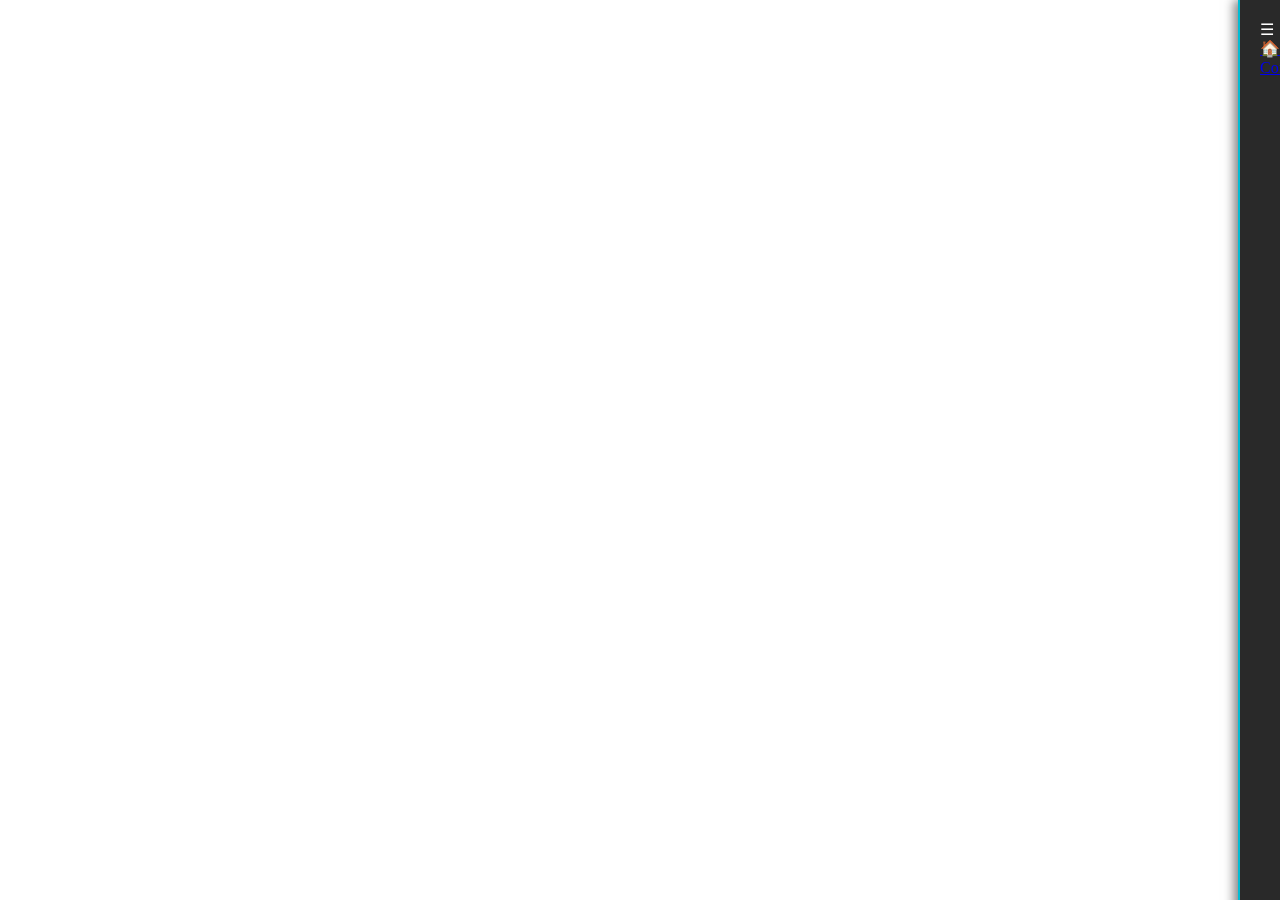
<file: test.html>
<!DOCTYPE html>
<html lang="en">
<head>
    <meta charset="UTF-8">
    <meta name="viewport" content="width=device-width, initial-scale=1.0">
    <title>Test Sidebar</title>
    <link rel="stylesheet" href="style.css">
</head>
<body>
    <div id="menu-placeholder"></div>
    <script src="menu.js"></script>
</body>
</html>
</file>
<file: style.css>
.sidebar {
  position: fixed;
  top: 0;
  right: -260px;
  width: 260px;
  height: 100%;
  background: rgba(30, 30, 30, 0.95);
  color: white;
  padding: 20px;
  border-left: 2px solid #00bcd4;
  box-shadow: -4px 0 10px rgba(0, 0, 0, 0.5);
  z-index: 1001;
  transition: right 0.3s ease;
  backdrop-filter: blur(8px);
}

.sidebar.open {
  right: 0;
}

.overlay {
  position: fixed;
  top: 0;
  left: 0;
  width: 100%;
  height: 100%;
  background: rgba(0, 0, 0, 0.5);
  display: none;
  z-index: 1000;
}

.overlay.show {
  display: block;
}
</file>
